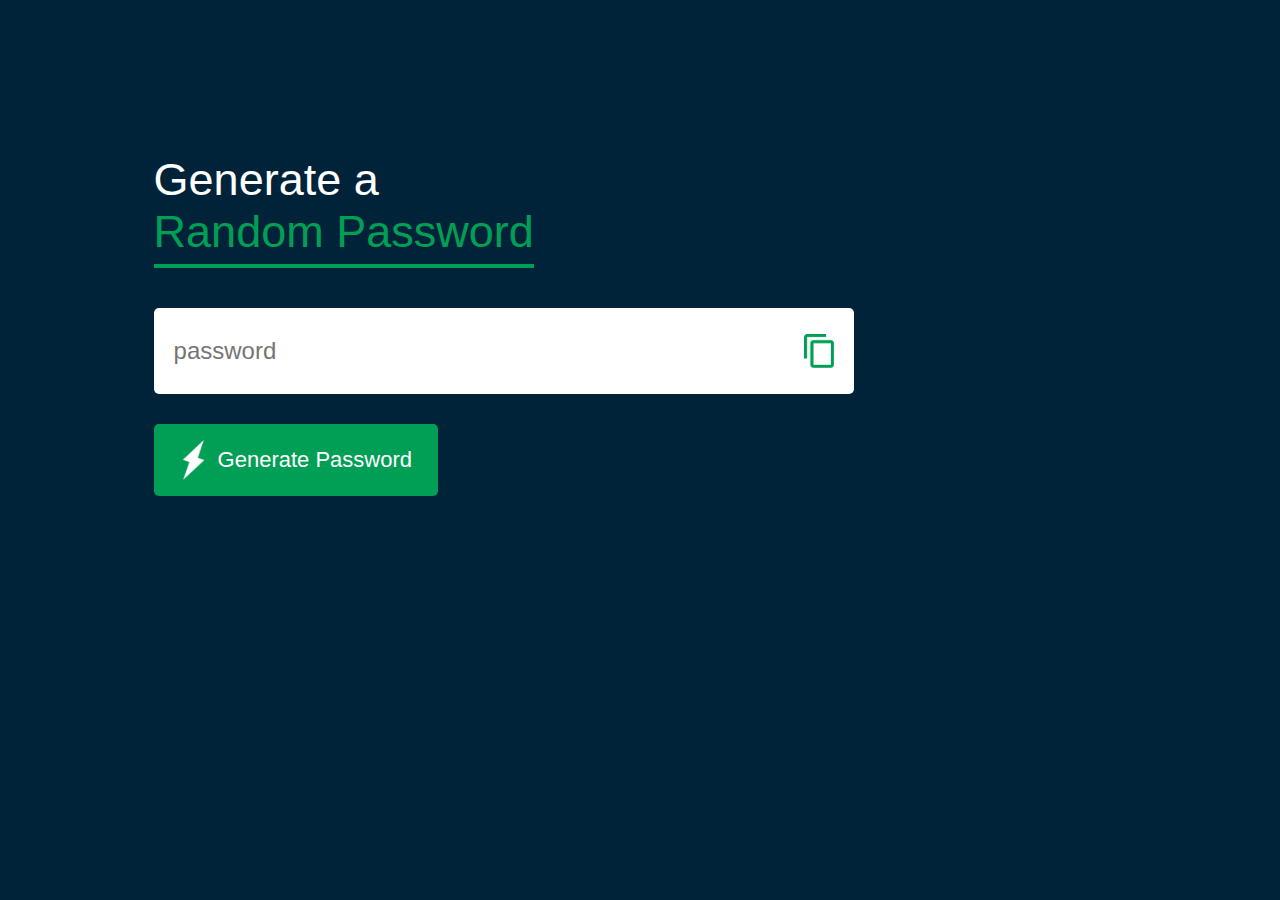
<file: Password Generator/index.html>
<!DOCTYPE html>
<html lang="en">
<head>
    <meta name="viewport" content="width=device-width, initial-scale=1.0">
    <title>Random Passowrd Generator</title>
    <link rel="stylesheet" href="style.css">
</head>
<body>
    <div class="container">
        <h1>Generate a <br> <span>Random Password</span></h1>
        <div class="display">
            <input type="text" id="password" placeholder="password">
            <img src="images/copy.png" onclick="copyPassword()">
        </div>
        <button onclick="createPassword()"><img src="images/generate.png">Generate Password</button>
    </div>
    <script>
        const passwordBox = document.getElementById("password");
        const length = 12;
        const upperCase = "ABCDEFGHIJKLMNOPQRSTUVWXYZ";
        const lowerCase = "abcdefghijklmnopqrstuvwxyz";
        const number = "0123456789";
        const symbol = "@#$%^&*()_+~|}{[],./-=}";
        const allChars= "ABCDEFGHIJKLMNOPQRSTUVWXYZabcdefghijklmnopqrstuvwxyz0123456789@#$%^&*()_+~|}{[],./-=}";
        
        function createPassword()
        {
            let password = "";
            password += upperCase[Math.floor(Math.random()*upperCase.length)];
            password += lowerCase[Math.floor(Math.random()*lowerCase.length)];
            password += number[Math.floor(Math.random()*number.length)];
            password += symbol[Math.floor(Math.random()*symbol.length)];
            while(length > password.length)
            {
                password += allChars[Math.floor(Math.random()*allChars.length)];
            }
            passwordBox.value = password;
        }
        function copyPassword()
        {
            passwordBox.select();
            document.execCommand("copy");
        }
    </script>
</body>
</html>
</file>
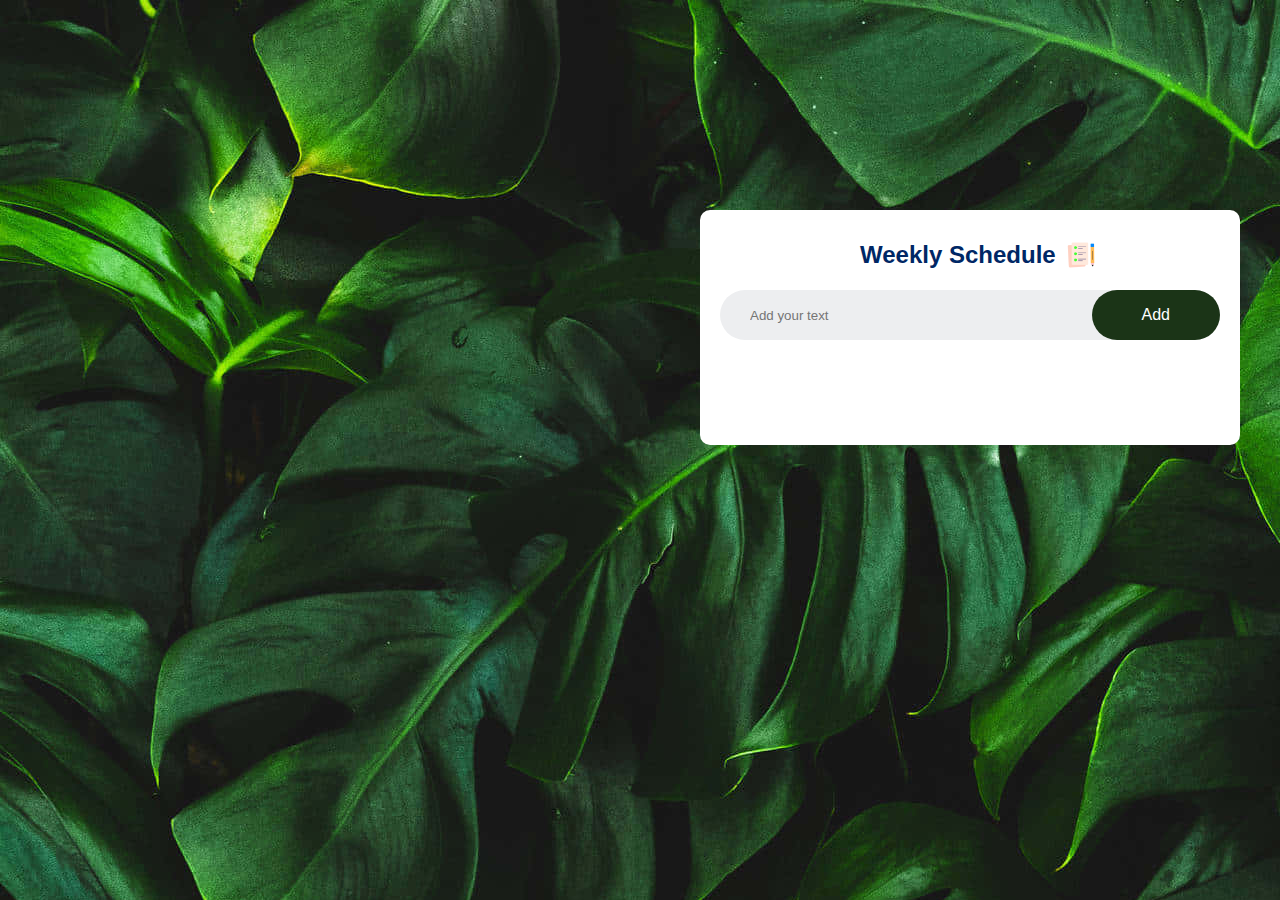
<file: Todo-List/index.html>
<!DOCTYPE html>
<html lang="en">
<head>
    <meta name="viewport" content="width=device-width, initial-scale=1">
    <title>To Do List App</title>
    <link rel = "stylesheet" href="style.css">
</head>
<body>
    <div class="container">
    <div class="todo-app">
        <h2>Weekly Schedule<img src="images/icon.png" ></h2>
        <div class = "row">
            <input type="text" id="input-box" placeholder="Add your text">
            <button onclick="addTask()">Add</button>
        </div>
        <ul id="list-container">
            
        </ul>
    </div>
 </div>  
 <script src="script.js"></script>
</body>
</html>
</file>
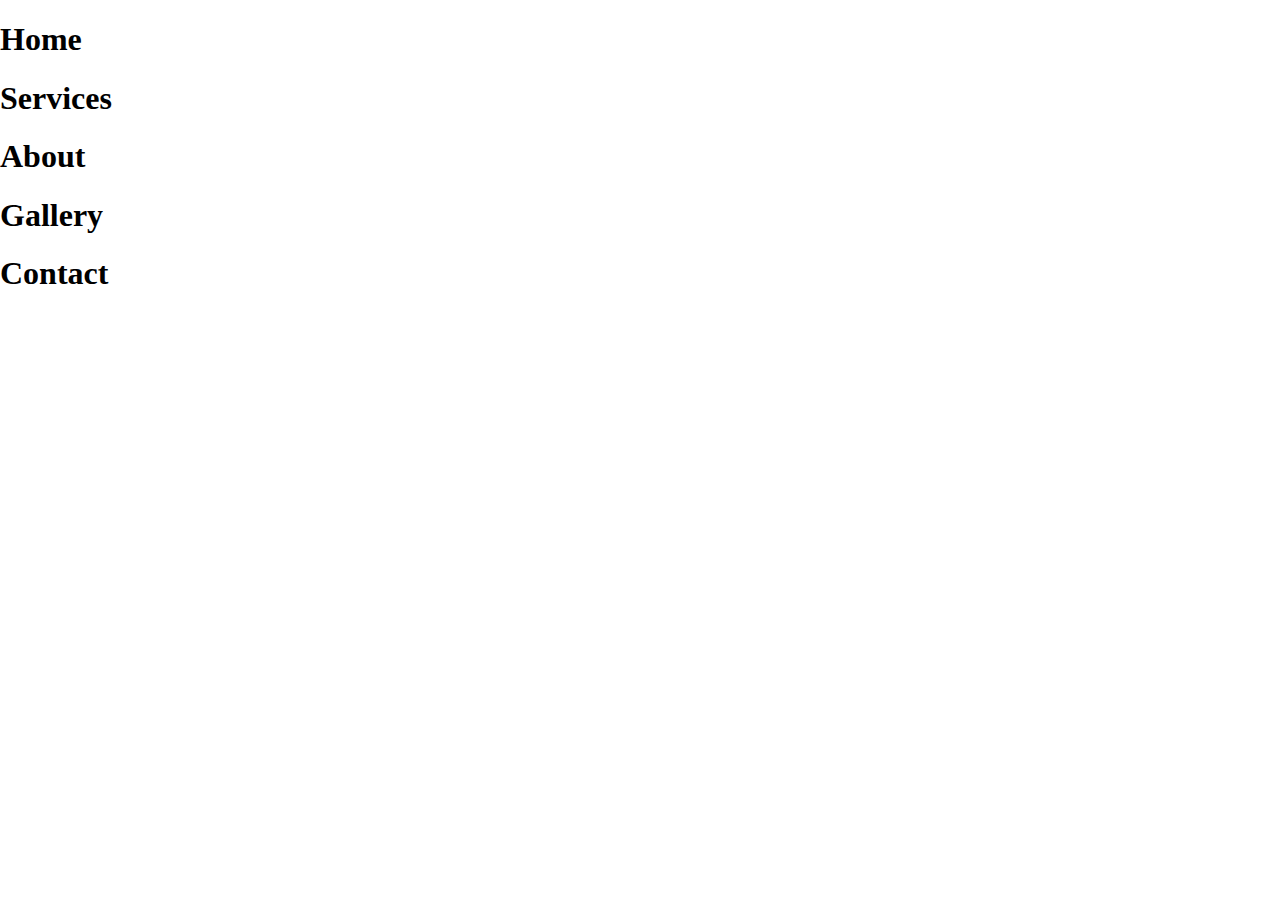
<file: Wedding Season/page2.html>
<!DOCTYPE html>
<html lang="en">
<head>
    <meta charset="UTF-8">
    <meta name="viewport" content="width=device-width, initial-scale=1.0">
    <title>Document</title>
    <link rel="stylesheet" href="style.css">
</head>
<body>
    <div id="pg2">
        <p id="home">
            <h1>Home</h1>
        </p>
        
        <p id="services">
            <h1>Services</h1>
        </p>

        <p id="about">
            <h1>About</h1>
        </p>
        
        <p id="gallery">
            <h1>Gallery</h1>
        </p>
        
        <p id="contact">
            <h1>Contact</h1>
        </p>

    </div>
</body>
</html>
</file>
<file: Password Generator/style.css>
*{
    margin: 0;
    padding: 0;
    font-family: 'Poppins', sans-serif;
    box-sizing: border-box;
}
body{
    background: #002339;
    color: #fff;
}
.container{
    margin: 12%;
    width:90%;
    max-width: 700px;
}
.display{
    width: 100%;
    margin-top: 50px;
    margin-bottom: 30px;
    background: #fff;
    color: #333;
    display: flex;
    align-items: center;
    justify-content: space-between;
    padding: 26px 20px;
    border-radius: 5px;
}
.container h1{
    font-weight: 500;
    font-size: 45px;

}
.container h1 span{
    color: #019f55;
    border-bottom: 4px solid #019f55;
    padding-bottom: 7px;
}
.display img{
    width: 30px;
    cursor: pointer;
}
.display input{
    border: 0;
    outline: 0;
    font-size: 24px;
}
.container button img{
    width: 28px;
    margin-right: 10px;
}
.container button{
    border: 0;
    outline: 0;
    background: #019f55;
    color: #fff;
    font-size: 22px;
    font-weight: 300;
    display:flex;
    align-items: center;
    justify-content: center;
    padding: 16px 26px;
    border-radius: 5px;
    cursor: pointer;
}
</file>
<file: Todo-List/style.css>
*{
    margin: 0;
    padding: 0;
    font-family: 'Poppins', sans-serif;
    box-sizing: border-box;
}
.container{
    width: 100%;
    min-height: 100vh;
    /* background: linear-gradient(135deg,#153677, #4e085f); */
    background-image: url("images/background.jpg");
    padding: 10px;
}
.todo-app{
    width: 100%;
    max-width: 540px;
    background: #fff;
    /* margin: 100px auto 20px; */
    margin: 200px 690px;
    padding: 30px 20px 80px ;
    border-radius: 10px;
}
.todo-app h2{
    color: #002765;
    display: flex;
    text-align: center;
    align-items: center;
    margin-bottom: 20px;
    margin-left: 140px;
}
/* .todo-app h2{
    text-align: center;
} */
.todo-app h2 img{
    width: 30px;
    margin-left: 10px;
}
.row{
    display: flex;
    align-items: center;
    justify-content: space-between;
    background: #edeef0;
    border-radius: 30px; 
    padding-left: 20px;
    margin-bottom: 25px;
}
input{
    flex: 1;
    border: none;
    outline: none;
    background: transparent;
    padding: 10px; 
} 

button{
    border: none;
    outline: none;
    padding: 16px 50px;
    /* background: #ff5945; */
    background: #1b3417;
    color: #fff;
    font-size: 16px;
    cursor: pointer;
    border-radius: 40px;
}
ul li{
    list-style: none;
    font-size: 17px;
    padding: 12px 8px 12px 50px;
    user-select: none;
    cursor:pointer;
    position: relative;
}
ul li::before{
    content: '';
    position: absolute;
    height: 28px;
    width: 28px;
    border-radius: 50%;
    background-image: url(images/unchecked.png);
    background-size: cover;
    background-position: center;
    top: 12px;
    left: 8px;
}
ul li.checked{
    color: #555;
    text-decoration: line-through;
}
ul li.checked::before{
    background-image: url(images/checked.png);
}
ul li span{
    position: absolute;
    right: 0;
    top : 5px;
    width: 40px;
    height: 40px;
    font-size: 22px;
    color: #555;
    line-height: 40px;
    text-align: center;
    border-radius: 50%;
}
ul li span:hover{
    background: #edeef0;
}
@media only screen and max(wi{
    
}
</file>
<file: Wedding Season/style.css>
@font-face {
    font-family: "GA";
    src: url("XM-Traffic-Bold/Traffic/XM\ Traffic.ttf");
}

@font-face {
    font-family: "NavT";
    src: url("Hor/ae_Hor.ttf");
}

@import url('https://fonts.googleapis.com/css?family=EBGaramond');

body {
    margin:0;
    width: 1239px;
  }
button{
    all:unset;
}

.flex-container{
    display:flex;
    margin: 0;
    padding: 38px 15px;
    background-color: white;
    height: 8px;
    justify-content: space-between;
    align-items: center;
    position: fixed;
    width: 1239px;
    z-index: 10;
}

.nav-left
{

color: #af9453;
font-family: Arial, sans-serif;
margin-left: 140px;;
font-weight: 700;
}
.nav-opts
{
    display: flex;
    list-style-type: none;
    margin: 10px;
    padding: 0;
    margin-right: 70px;
    justify-content: space-between;
    color: black;
    font-family:  "NavT";
    font-weight: 250px;
    font-size: 15px;
}

.nav-opts a:hover
{
    color:#af9453;
}
.firstitem
{
    color:#7c6b40;
}
ul a 
{
    display: block;
    text-decoration: none;
    color: black;
}
ul li 
{
    padding: 10px;
    padding-left: 17px;
    padding-right: 17px;
}
.nav a:hover{
    color: #af9453;
}
.bg
{
     display: flex;
    background-image: url("./images/image3.png");
    background-repeat: no-repeat;
    background-attachment: fixed;
    background-position: 0 -200px;
    height: 110px;
    justify-content: center;
    align-items: center;
    padding-top: 800px;
   

}
.firsttext
{
    display: flex;
    flex-direction: column;
    position:absolute;
    color:white;
    text-align: center;
    align-items: center;
    margin: 0;
    margin-top: -920px;
    font-family: 'EB Garamond', serif;;
    font-size: 55px;
    letter-spacing: 15px;
    line-height: 1.5;
    font-weight: 160px;
}
.servicepic
{
    display:flex;
    padding: 0;
    padding-top: 72px;
    padding-bottom: 40px;
    flex-basis: auto;
    justify-content: space-between;
    padding-left: 60px;
    padding-right: 60px;
}

.service
{
    position: relative;
    margin-bottom: 100px;
}

.text
{
    display: flex;
    flex-direction: column;
    width: 100%;
    height: 100%;
    position: absolute;
    color: white;
    text-align: center;
    margin: 0;
    margin-right: 50px;
}


.text1p
{
    font-family: "GA";
    font-size: 27px;
    letter-spacing: 0.4em;
    text-align: center;
    width: 100%;
    margin: 0;
    margin-top: 116px;
    font-weight: 500;
}

.text2p
{
    font-family: 'EB Garamond', serif;
    margin-top: 73px;
    letter-spacing: 0.1em;
    line-height: 40px;
    margin-bottom:0;
    font-size: 19px;
}


.button1
{
    padding: 11px 70px;
    align-items: center;
    vertical-align: center;
    background: none;
    color: white;
    margin-top: 55px; 
    box-shadow: none;
    font-size: 15px;
    font-family: "GA";
    border: 1px solid white;
    font-weight: 600;
}

.img1
{
    height: 510px;
    width: 347px;
}

.img2
{
    height: 510px;
    width: 703px;
    padding-right: 5px;
}

.third
{
    display: flex;
    flex-direction: column;
    justify-content: center;
    align-items: center;
  
}
.symbol
{
   font-size: 80px;
   margin: 0;
}
.quote
{
    font-family: 'EB Garamond', serif;;
    font-size: 40px;
    text-align: center;
    margin: 0px;
    font-weight: 475;
    letter-spacing: 3px;
    line-height: 1.5;
}
.names
{
    margin-top: 60px;
    color: #af9453;
    font-weight: bold;
    font-size: 14px;
    margin-bottom: 140px;
    font-family: Arial;
}

.p3
{
    display: flex;
    background-image: url("./images/image2.png");
    background-repeat: no-repeat;
    background-attachment: fixed;
    margin: 60px;
    justify-content: end;
    height: 640px;
    background-position: 60px -100px;
    background-size: 1200px;
    
}
    
.cont{
    display: flex;
    justify-content: end;
    height: 600px;
    position:relative;
    margin-right: 50px;
    margin-top: 40px;
}

.flower
{
    margin-top: 40px;
    margin-bottom: 50px;
    height: 480px;
    width: 300px;
}

.teex
{
    display: flex;
    flex-direction: column;
    width: 100%;
    height: 100%;
    position: absolute;
    color: white;
    text-align: center;
    margin: 0;
}

.tex1p
{
    font-family: "GA";
    font-size: 28px;
    letter-spacing: 0.4em;
    text-align: center;
    width: 100%;
    margin: 0;
    margin-top: 140px;
    font-weight: 330px;
    letter-spacing: 8px;
}

.tex2p
{
    font-family:'EB Garamond', serif;;
    margin-top: 80px;
    letter-spacing: 0.3em;
    line-height: 40px;
    margin-bottom:0;
    font-size: 20px;
    font-weight: 300;
}
.tex3{
    padding-top: 180px;
}

.button2
{
    padding: 9px 45px;
    align-items: center;
    vertical-align: center;
    background: none;
    border: 1px solid white ;
    color: white;
    margin-top: 50px; 
    border-style: solid;
    box-shadow: none;
    margin-bottom: 80px;
    font-family: "GA";
    font-size: 15px;
    font-weight: 600;
}


.footer
{
    background-color: #af9453;
    margin: 60px;
    margin-top: 110px;
    margin-bottom: 40px;
    display: flex;
    justify-content: space-between;
    color: white;
    letter-spacing: 0.3px;
    font-family: Arial;
    align-items: center;
    padding-top:40px;
    padding-bottom: 55px;
    font-size: 14px;
    padding-left: 120px;
    font-weight: bold;;
}

.ftex{
display: flex;

}
.f1{
    margin-right: 25px;
    line-height: 23px;
}
.f2{
    margin-right: 25px;
    margin-left: 25px;
    line-height: 23px;
    
}
.f3
{
    margin-left: 25px;
    line-height: 23px;
} 

.foo
{
    background: none;
    outline: none;
    color: white;
    padding:0;
    margin:0;
    height:max-content;
}
.foo button{
    margin:0;
    margin-right: 90px;
    padding: 15px 15px;
    border: 1px solid white;
    font-size: 14px ;
    font-weight: 600;
    font-family: "GA";
}
hr{
    color:white;
    height: 58px;
    margin-top: 20px;
}

#pg2
{
    list-style: none;
}

.content
{
padding-bottom: 50px;
}
</file>
